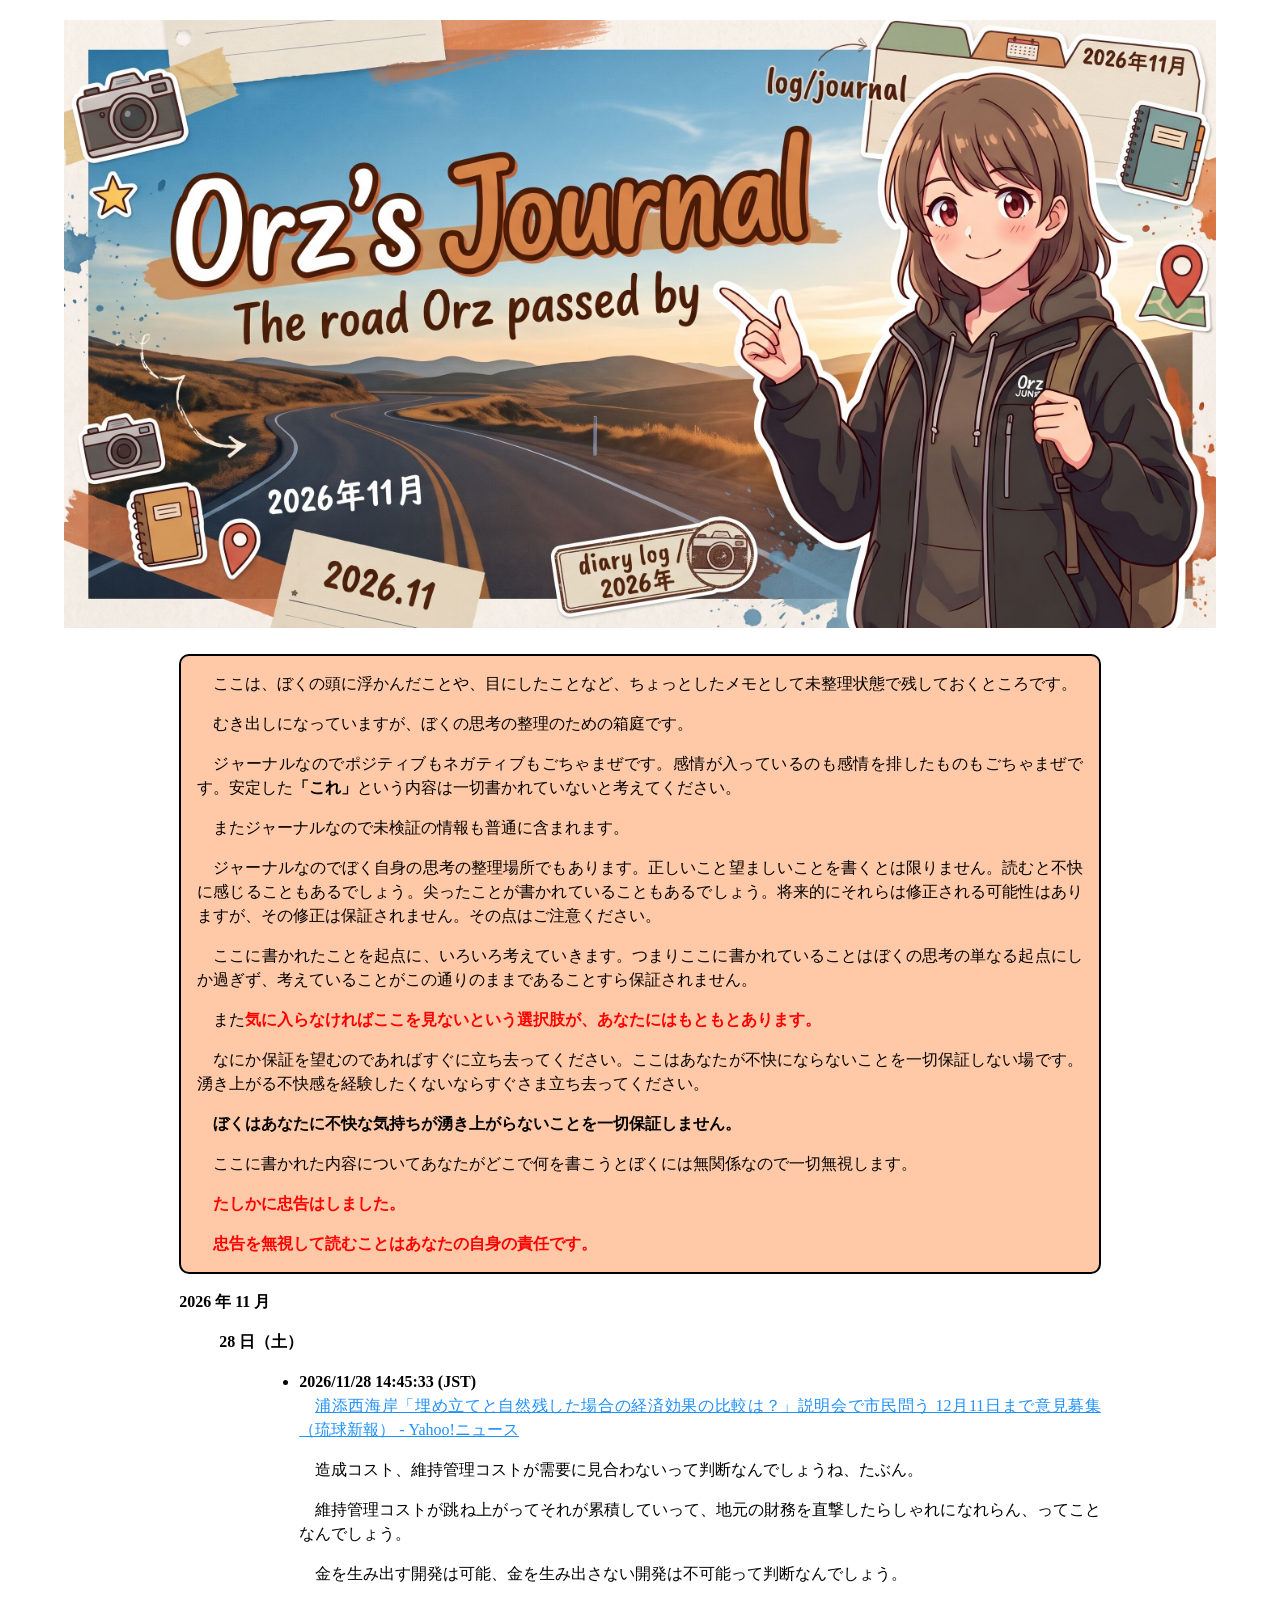
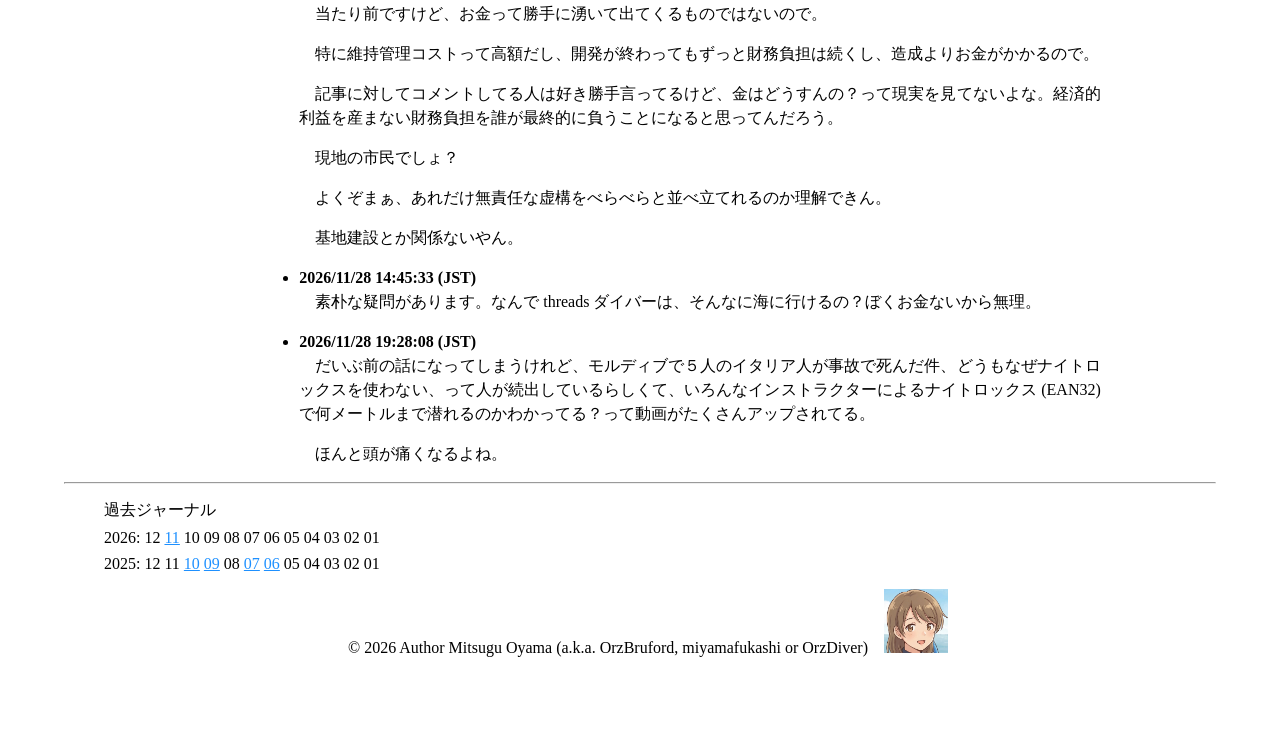
<file: index.html>
<!doctype html>
<html lang="ja">
<head prefix="og: http://ogp.me/ns# fb: http://ogp.me/ns/fb# twitter: http://ogp.me/ns/twitter#">
	<meta charset="UTF-8">
	<title>Orz's Journal</title>
	<link rel="icon" href="images/dj01.svg" type="image/x-icon">
	<meta http-equiv="X-UA-Compatible" content="IE=edge">
	<meta name="viewport" content="width=device-width, initial-scale=1.0">
	<meta name="format-detection" content="telephone=no">
	<link rel="canonical" href="https://mitsugu.github.io/journal/">
	<meta name="description" content="OrzBruford によるジャーナル。SNS 依存率分散化の試み。">
	<meta name="keywords" content="日記, blog, メモ">
	<meta property="og:type" content="website">
	<meta property="og:title" content="Orz's Journal">
	<meta property="og:description" content="OrzBruford によるジャーナル。SNS 依存率分散化の試み。">
	<meta property="og:url" content="https://mitsugu.github.io/journal/">
	<meta property="og:site_name" content="Orz's Journal">
	<meta property="og:image" content="https://mitsugu.github.io/journal/images/fig2026110101.jpg">
	<meta property="og:image:width" content="2848">
	<meta property="og:image:height" content="1504">
	<meta name="twitter:card" content="summary">
	<meta name="twitter:site" content="@miyamafuka84114">
	<link rel="stylesheet" type="text/css" href="index.css">
	<link rel="stylesheet" type="text/css" href="snsratio.css">
	<link rel="stylesheet" type="text/css" href="bubble.css">
	<link rel="stylesheet" type="text/css" href="blockquote.css">
	<script src="index.js"></script>
	<script src="header.js"></script>
	<script defer src="include.js"></script>
	<link rel="preconnect" href="https://fonts.googleapis.com">
	<link rel="preconnect" href="https://fonts.gstatic.com" crossorigin>
	<link href="https://fonts.googleapis.com/css2?family=Hachi+Maru+Pop&family=Yusei+Magic&display=swap" rel="stylesheet">
	<link rel="stylesheet" type="text/css" href="image-unit.css">
	<script defer src="image-unit.js"></script>
</head>
<body>
<article>
	<h1><img src="images/fig2026110101.jpg" width="100%" alt="Orz's Journal"></h1>
	<div id="contents">
		<div id="caution">
		</div>
		<!--
		<dl class="secret" data-label="もし見るのなら展開。でも NO SAFE 扱い。見ることで不快な気分になっても知らない。忠告はした。">
		-->
		<dl>
		<dt>2026 年 11 月</dt>
		<dd>
			<dl>
			<dt>28 日（土）</dt>
			<dd>
				<ul>
				<li><b>2026/11/28 14:45:33 (JST)</b>
				<!-- {{{ 浦添西海岸「埋め立てと自然残した場合の経済効果の比較は？」説明会で市民問う 12月11日まで意見募集 -->
					<!-- <p><a href="https://ryukyushimpo.jp/national/entry-5605020.html">浦添西海岸「埋め立てと自然残した場合の経済効果の比較は？」説明会で市民問う 12月11日まで意見募集</a></p>-->
					<p><a href="https://news.yahoo.co.jp/articles/b4b2dbf0aefa8abce405c48a34744ce2157d28fa">浦添西海岸「埋め立てと自然残した場合の経済効果の比較は？」説明会で市民問う 12月11日まで意見募集（琉球新報） - Yahoo!ニュース</a></p>
					<!--
					<p>浦添西海岸「埋め立てと自然残した場合の経済効果の比較は？」説明会で市民問う　12月11日まで意見募集</p>
					<p>11/18(水) 12:41 琉球新報 配信</p>
					<p>埋め立てが予定される浦添西海岸。右奥はサンエーパルコシティ＝2024年7月10日、浦添市西洲（小型無人機で撮影）（The Ryukyu Shimpo Co., Ltd）</p>
					<p>「那覇港浦添ふ頭地区交流・賑わい空間」（民港部分）の実施設計に伴い、浦添市土地開発公社と那覇港管理組合が10月に発表した「浦添西海岸の埋立事業に係る環境アセスメント準備書」の説明会が16日、浦添市社会福祉センターで開かれた。</p>
					<p>【動画を見る】浦添西海岸・パルコ前の海の中</p>
					<p>　市土地開発公社の担当者らが事業内容について説明。「生態系や景観への影響は限定的である」とした。「予測し得ない環境影響が生じた場合には、必要に応じて対策を講じる」と説明したが、市民からは「埋め立てによる経済効果と自然を残した場合の経済効果の比較をすべきではないか」「一度失った自然を再び戻すことはできない。もっと慎重に検討する必要があるのでは」などの意見が出た。</p>
					<p>　説明会は18日午後7時から宜野湾市の沖縄コンベンションセンター、19日午後7時から那覇市の那覇港管理組合、21日午後2時から浦添市社会福祉センターで行われる。</p>
					<p>　準備書は那覇港管理組合と浦添、那覇、宜野湾の各市役所で、土日祝日を除き27日まで縦覧できる。環境保全についての意見は12月11日まで、誰でも提出できる。提出先は市土地開発公社事業係で、持参、郵送、メールのいずれか。問い合わせは電話098（876）1234。</p>
					<p>（普天間伊織）</p>
					-->
					<p>造成コスト、維持管理コストが需要に見合わないって判断なんでしょうね、たぶん。</p>
					<p>維持管理コストが跳ね上がってそれが累積していって、地元の財務を直撃したらしゃれになれらん、ってことなんでしょう。</p>
					<p>金を生み出す開発は可能、金を生み出さない開発は不可能って判断なんでしょう。</p>
					<p>当たり前ですけど、お金って勝手に湧いて出てくるものではないので。</p>
					<p>特に維持管理コストって高額だし、開発が終わってもずっと財務負担は続くし、造成よりお金がかかるので。</p>
					<p>記事に対してコメントしてる人は好き勝手言ってるけど、金はどうすんの？って現実を見てないよな。経済的利益を産まない財務負担を誰が最終的に負うことになると思ってんだろう。</p>
					<p>現地の市民でしょ？</p>
					<p>よくぞまぁ、あれだけ無責任な虚構をべらべらと並べ立てれるのか理解できん。</p>
					<p>基地建設とか関係ないやん。</p>
				<!-- }}} -->
				</li>
				<li><b>2026/11/28 14:45:33 (JST)</b>
				<!-- {{{ 素朴な疑問があります。なんで threads ダイバーは、そんなに海に行けるの？ぼくお金ないから無理。 -->
					<p>素朴な疑問があります。なんで threads ダイバーは、そんなに海に行けるの？ぼくお金ないから無理。
				<!-- }}} -->
				</li>
				<li><b>2026/11/28 19:28:08 (JST)</b>
				<!-- {{{  -->
					<p>だいぶ前の話になってしまうけれど、モルディブで５人のイタリア人が事故で死んだ件、どうもなぜナイトロックスを使わない、って人が続出しているらしくて、いろんなインストラクターによるナイトロックス (EAN32) で何メートルまで潜れるのかわかってる？って動画がたくさんアップされてる。</p>
					<p>ほんと頭が痛くなるよね。</p>
				<!-- }}} -->
				</li>
			<!-- {{{ for vim's zo, zm  -->
			<!-- }}} -->
				<!-- {{{ チャット
					<div class="chat-container">
						<div class="chat-box left">
							<div class="icon"><img class="icon-image" src="https://raw.githubusercontent.com/mitsugu/likebarpics/main/icons/f03.webp" width="64"></div>
							<div class="bubble">
								<p class="no-indent"><b>## chan_518</b> 2026.11.18</p>
							</div>
						</div>
						<div class="chat-box right">
							<div class="bubble">
								<p class="no-indent"><b>## orzbruford</b></p>
							</div>
							<div class="icon"><img class="icon-image" src="https://raw.githubusercontent.com/mitsugu/likebarpics/main/icons/i02.webp" width="64"></div>
						</div>
						<div class="chat-box left">
							<div class="icon"><img class="icon-image" src="https://raw.githubusercontent.com/mitsugu/likebarpics/main/icons/m08.webp" width="64"></div>
							<div class="bubble">
							</div>
						</div>
					</div>
				}}} -->
				</ul>
			</dd>
			</dl>
		</dd>
		</dl>
	</div>
	<hr class="clear">
	<ul class="nomark">
		<li>過去ジャーナル</li>
		<li>2026: 12 <a href="./2026/11november/index.html">11</a> 10 09 08 07 06 05 04 03 02 01</li>
		<li>2025: 12 11 <a href="./2025/10October/">10</a> <a href="./2025/09september/index.html">09</a> 08 <a href="./2025/07july/index.html">07</a> <a href="./2025/06june/index.html">06</a> 05 04 03 02 01</li>
	</ul>
</article>
<footer>
    <p class="center">&copy; 2026 Author Mitsugu Oyama (a.k.a. OrzBruford, miyamafukashi or OrzDiver)&nbsp;&nbsp;&nbsp;&nbsp;<img src="images/aoi02.webp" width="64"></p>
</footer>
</body>
</html>
</file>
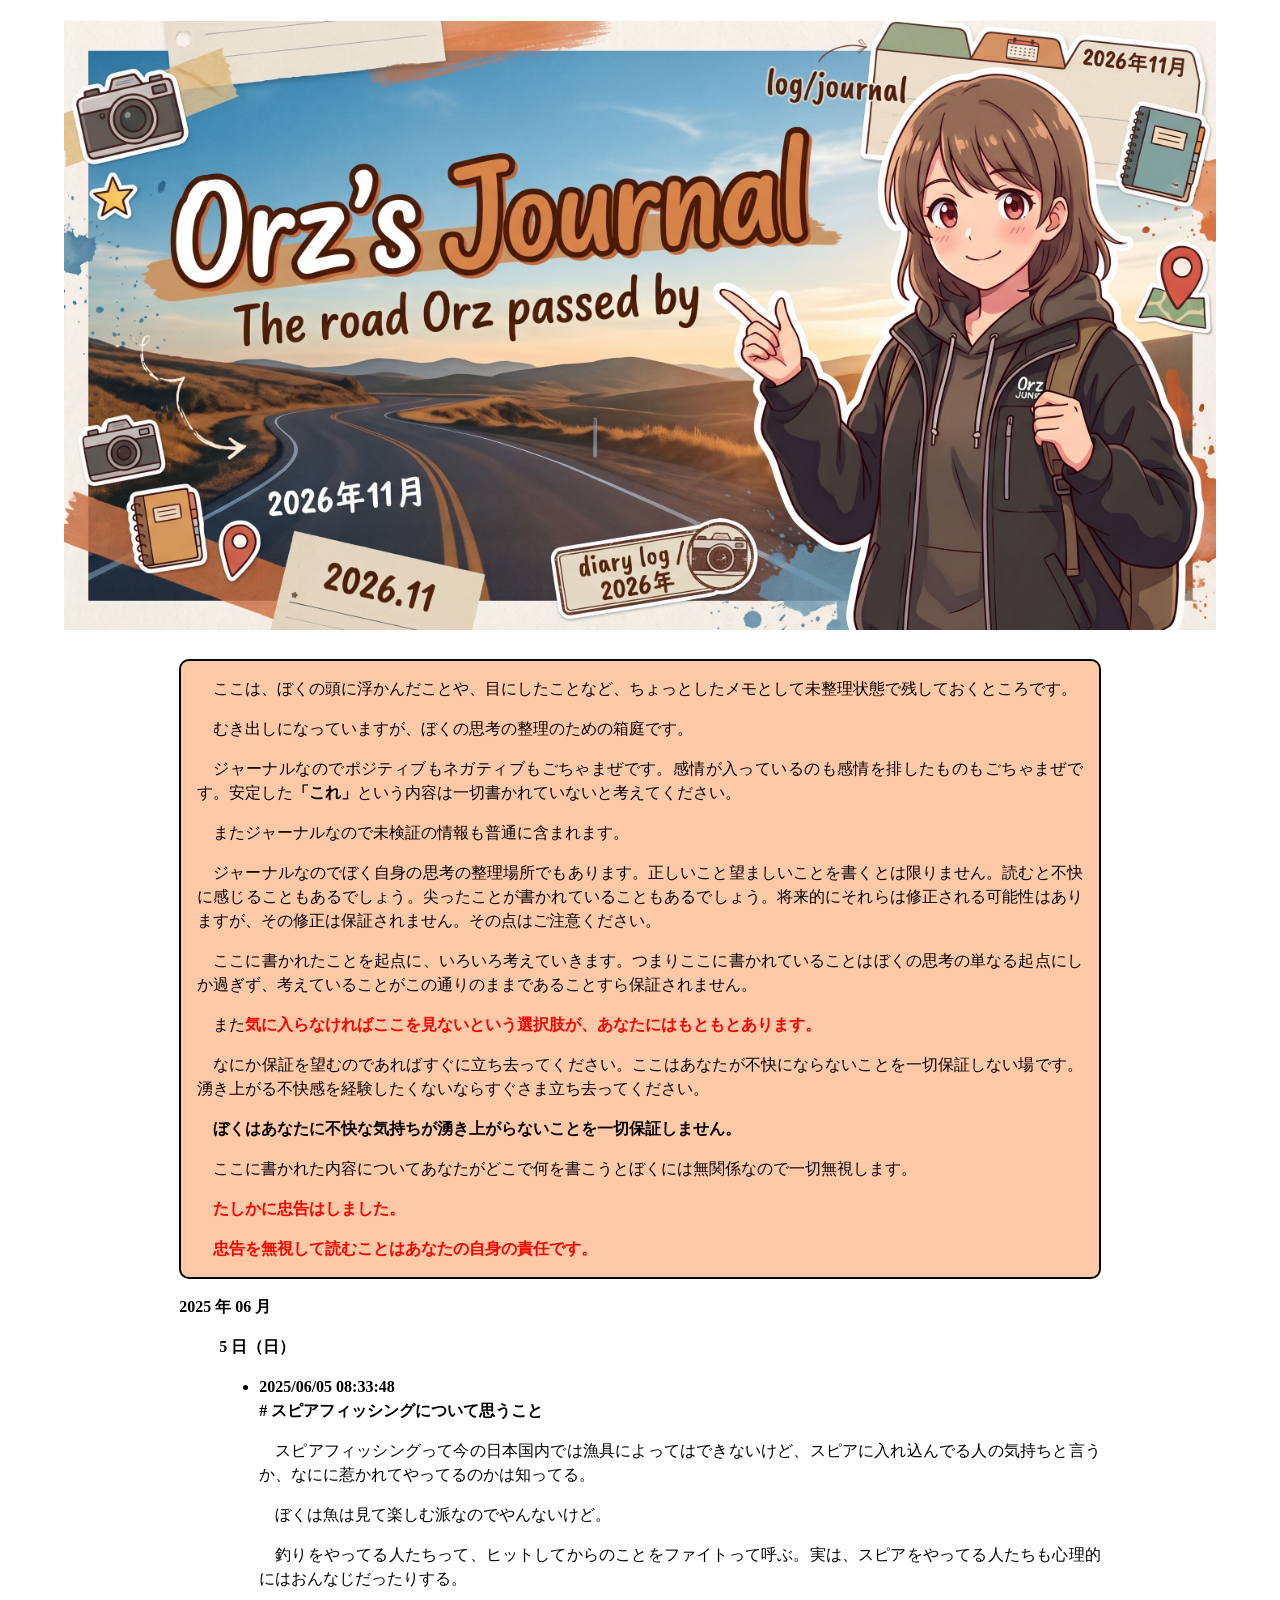
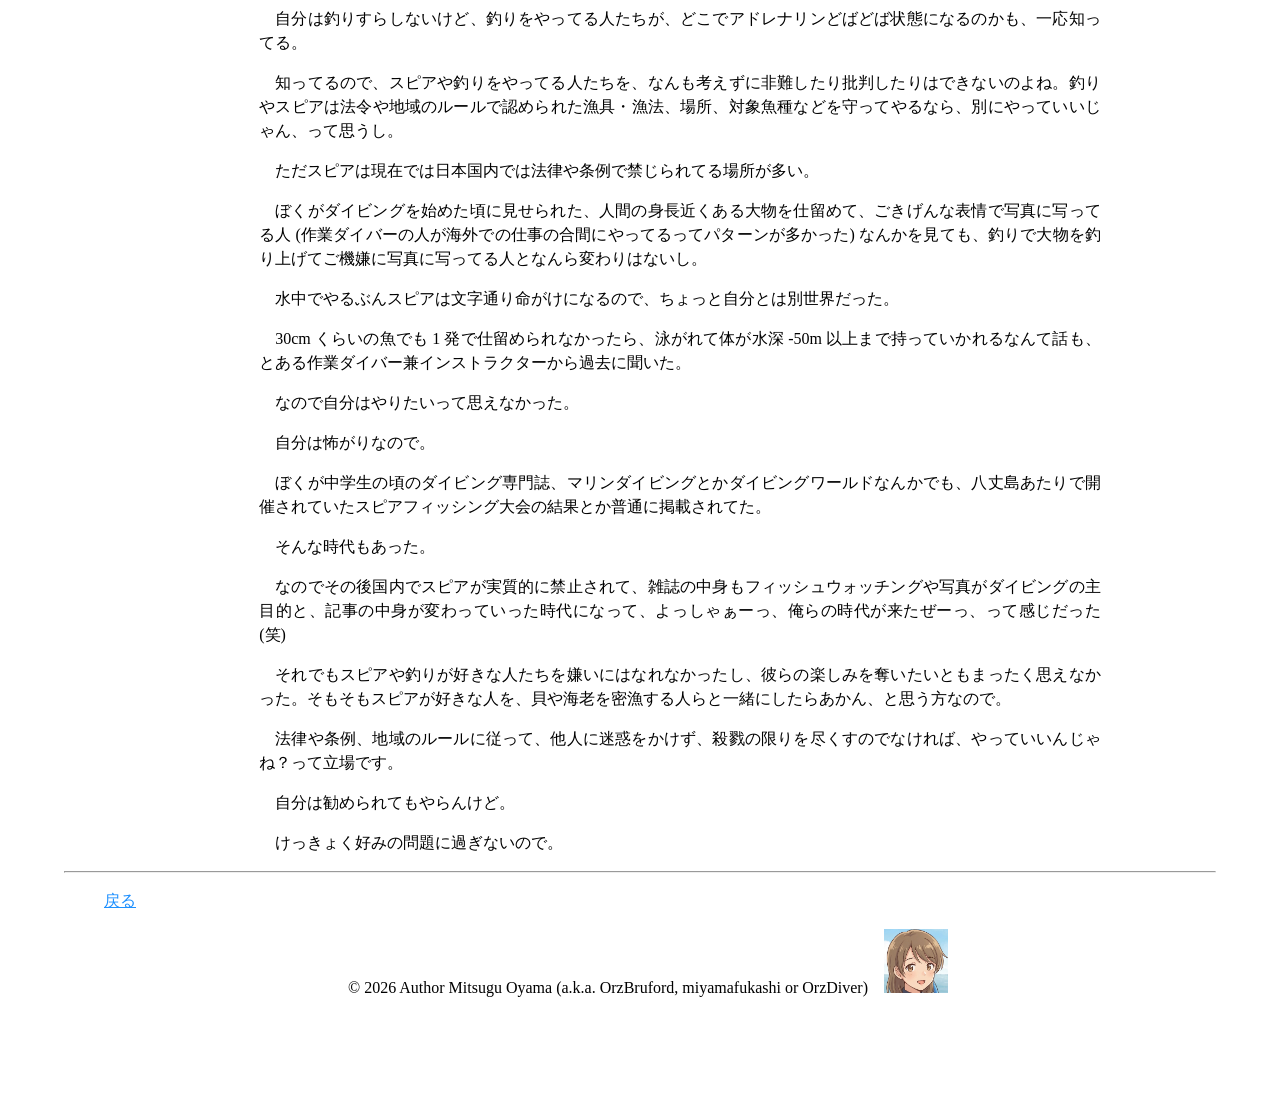
<file: 2025/06june/index.html>
<!doctype html>
<html lang="ja">
<head prefix="og: http://ogp.me/ns# fb: http://ogp.me/ns/fb# twitter: http://ogp.me/ns/twitter#">
	<meta charset="UTF-8">
	<title>Orz's Journal</title>
	<link rel="icon" href="../../images/dj01.svg" type="image/x-icon">

	<meta http-equiv="X-UA-Compatible" content="IE=edge">
	<meta name="viewport" content="width=device-width, initial-scale=1.0">
	<meta name="format-detection" content="telephone=no">
	<link rel="canonical" href="https://mitsugu.github.io/journal/2025/06June/">

	<meta name="description" content="OrzBruford によるジャーナル。SNS 依存率分散化の試み。">
	<meta name="keywords" content="日記, blog, メモ">

	<meta property="og:type" content="website">
	<meta property="og:title" content="Orz's Journal">
	<meta property="og:description" content="OrzBruford によるジャーナル。SNS 依存率分散化の試み。">
	<meta property="og:url" content="https://mitsugu.github.io/journal/2025/06June/">
	<meta property="og:site_name" content="Orz's Journal">
	<meta property="og:image" content="https://mitsugu.github.io/journal/images/fig2026110101.jpg">
	<meta property="og:image:width" content="2848">
	<meta property="og:image:height" content="1504">

	<meta name="twitter:card" content="summary">
	<meta name="twitter:site" content="@miyamafuka84114">
	<link rel="stylesheet" type="text/css" href="../../index.css">
	<link rel="stylesheet" type="text/css" href="../../snsratio.css">
	<link rel="stylesheet" type="text/css" href="../../bubble.css">

	<script src="../../index.js"></script>
	<script src="../../header.js"></script>
	<script defer src="../../include_subdirectory.js"></script>
</head>

<body>
	<h1><img src="../../images/fig2026110101.jpg" width="100%" alt="Orz's Journal"></h1>
	<div id="contents">
		<div id="caution"></div>
	<!--
	<dl class="secret" data-label="もし見るのなら展開。でも NO SAFE 扱い。見ることで不快な気分になっても知らない。忠告はした。">
	-->
	<dl>
	<dt>2025 年 06 月</dt>
	<dd>
		<dl>
		<dt>5 日（日）</dt>
		<!--<dd class="secret" data-label="１日（日）。もう一度 no safe の忠告。">-->
		<ul>
		<li><b>2025/06/05 08:33:48</b>
			<p class="no-indent"><b># スピアフィッシングについて思うこと</b></p>
			<p>スピアフィッシングって今の日本国内では漁具によってはできないけど、スピアに入れ込んでる人の気持ちと言うか、なにに惹かれてやってるのかは知ってる。</p>
			<p>ぼくは魚は見て楽しむ派なのでやんないけど。</p>
			<p>釣りをやってる人たちって、ヒットしてからのことをファイトって呼ぶ。実は、スピアをやってる人たちも心理的にはおんなじだったりする。</p>
			<p>自分は釣りすらしないけど、釣りをやってる人たちが、どこでアドレナリンどばどば状態になるのかも、一応知ってる。</p>
			<p>知ってるので、スピアや釣りをやってる人たちを、なんも考えずに非難したり批判したりはできないのよね。釣りやスピアは法令や地域のルールで認められた漁具・漁法、場所、対象魚種などを守ってやるなら、別にやっていいじゃん、って思うし。</p>
			<p>ただスピアは現在では日本国内では法律や条例で禁じられてる場所が多い。</p>
			<p>ぼくがダイビングを始めた頃に見せられた、人間の身長近くある大物を仕留めて、ごきげんな表情で写真に写ってる人 (作業ダイバーの人が海外での仕事の合間にやってるってパターンが多かった) なんかを見ても、釣りで大物を釣り上げてご機嫌に写真に写ってる人となんら変わりはないし。</p>
			<p>水中でやるぶんスピアは文字通り命がけになるので、ちょっと自分とは別世界だった。</p>
			<p>30cm くらいの魚でも 1 発で仕留められなかったら、泳がれて体が水深 -50m 以上まで持っていかれるなんて話も、とある作業ダイバー兼インストラクターから過去に聞いた。</p>
			<p>なので自分はやりたいって思えなかった。</p>
			<p>自分は怖がりなので。</p>
			<p>ぼくが中学生の頃のダイビング専門誌、マリンダイビングとかダイビングワールドなんかでも、八丈島あたりで開催されていたスピアフィッシング大会の結果とか普通に掲載されてた。</p>
			<p>そんな時代もあった。</p>
			<p>なのでその後国内でスピアが実質的に禁止されて、雑誌の中身もフィッシュウォッチングや写真がダイビングの主目的と、記事の中身が変わっていった時代になって、よっしゃぁーっ、俺らの時代が来たぜーっ、って感じだった(笑)</p>
			<p>それでもスピアや釣りが好きな人たちを嫌いにはなれなかったし、彼らの楽しみを奪いたいともまったく思えなかった。そもそもスピアが好きな人を、貝や海老を密漁する人らと一緒にしたらあかん、と思う方なので。</p>
			<p>法律や条例、地域のルールに従って、他人に迷惑をかけず、殺戮の限りを尽くすのでなければ、やっていいんじゃね？って立場です。</p>
			<p>自分は勧められてもやらんけど。</p>
			<p>けっきょく好みの問題に過ぎないので。</p>
			</li>
			</ul>
		<dd>
		</dd>
		</dl>
	</dd>

	</dl>
	</div>
	<hr class="clear">
	<ul class="footer">
		<li><a href="../../index.html">戻る</a></li>
	</ul>
	</div>
</article>
<footer>
    <p class="center">&copy; 2026 Author Mitsugu Oyama (a.k.a. OrzBruford, miyamafukashi or OrzDiver)&nbsp;&nbsp;&nbsp;&nbsp;<img src="../../images/aoi02.webp" width="64"></p>
</footer>
</body>

</html>
</file>
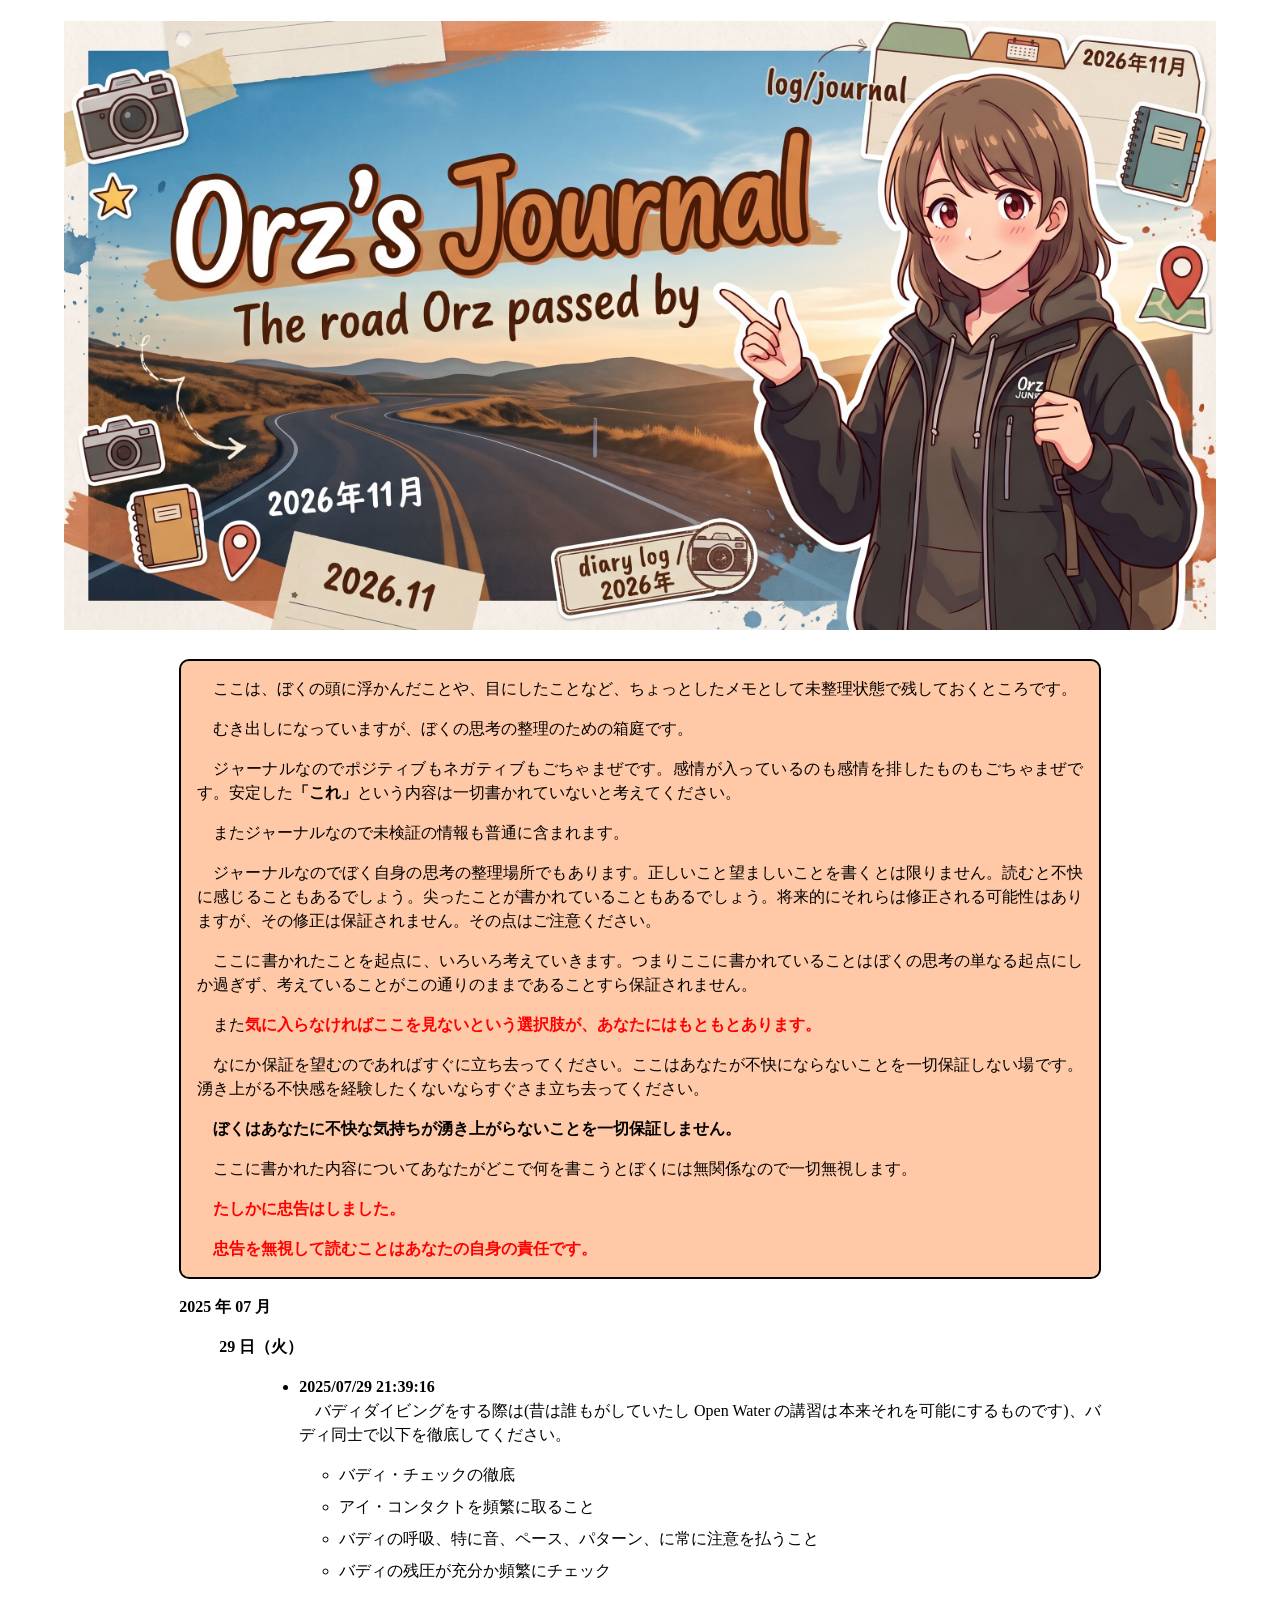
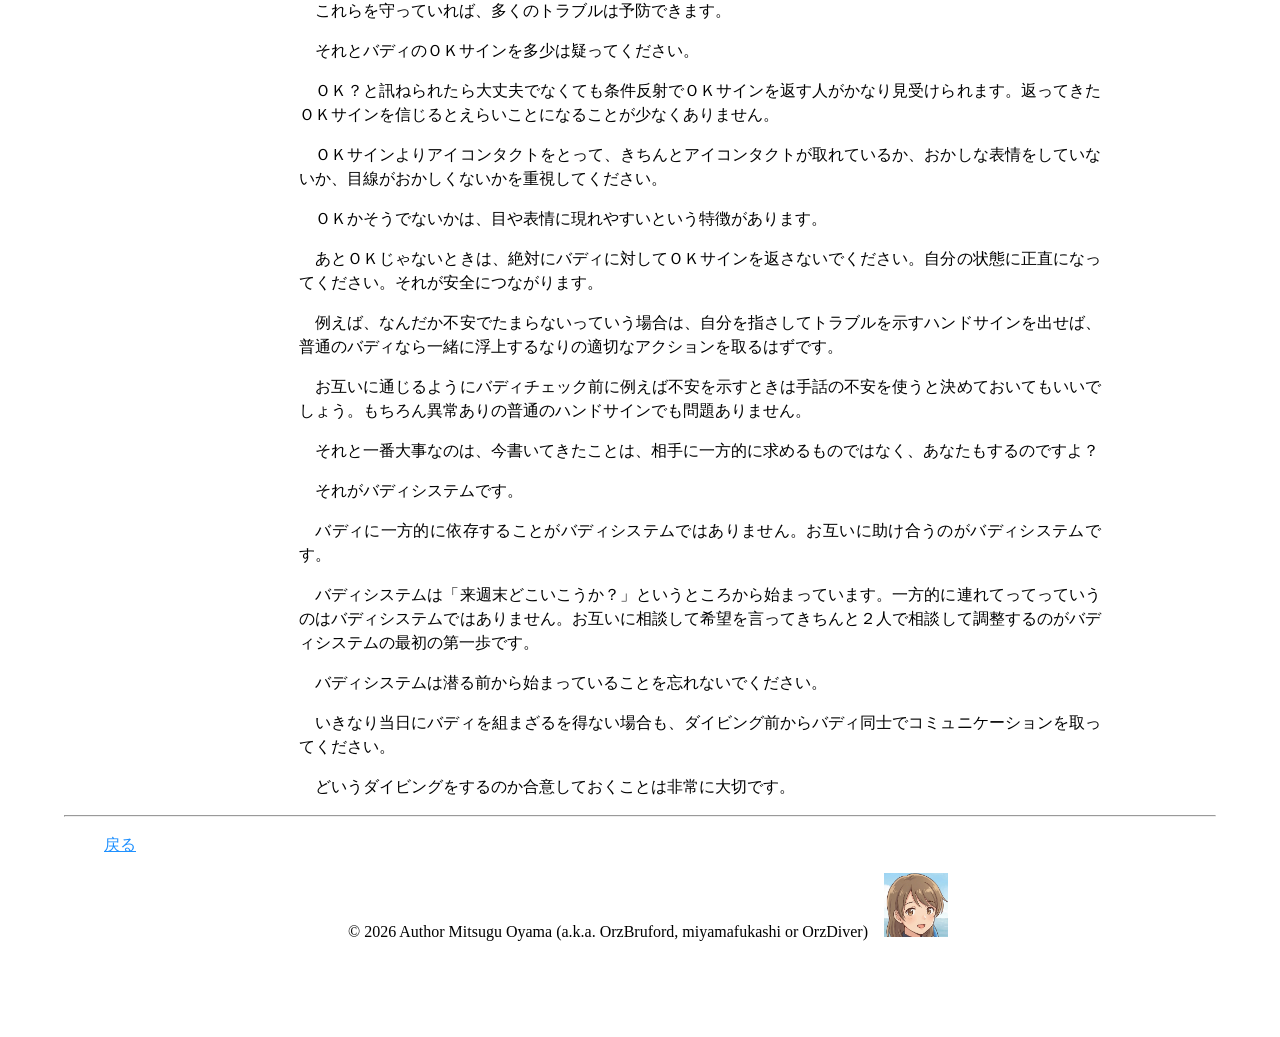
<file: 2025/07july/index.html>
<!doctype html>
<html lang="ja">
<head prefix="og: http://ogp.me/ns# fb: http://ogp.me/ns/fb# twitter: http://ogp.me/ns/twitter#">
	<meta charset="UTF-8">
	<title>Orz's Journal</title>
	<link rel="icon" href="../../images/dj01.svg" type="image/x-icon">

	<meta http-equiv="X-UA-Compatible" content="IE=edge">
	<meta name="viewport" content="width=device-width, initial-scale=1.0">
	<meta name="format-detection" content="telephone=no">
	<link rel="canonical" href="https://mitsugu.github.io/journal/2025/07July/">

	<meta name="description" content="OrzBruford によるジャーナル。SNS 依存率分散化の試み。">
	<meta name="keywords" content="日記, blog, メモ">

	<meta property="og:type" content="website">
	<meta property="og:title" content="Orz's Journal">
	<meta property="og:description" content="OrzBruford によるジャーナル。SNS 依存率分散化の試み。">
	<meta property="og:url" content="https://mitsugu.github.io/journal/2025/07July/">
	<meta property="og:site_name" content="Orz's Journal">
	<meta property="og:image" content="https://mitsugu.github.io/journal/images/fig2026110101.jpg">
	<meta property="og:image:width" content="2848">
	<meta property="og:image:height" content="1504">

	<meta name="twitter:card" content="summary">
	<meta name="twitter:site" content="@miyamafuka84114">
	<link rel="stylesheet" type="text/css" href="../../index.css">
	<link rel="stylesheet" type="text/css" href="../../snsratio.css">
	<link rel="stylesheet" type="text/css" href="../../bubble.css">

	<script src="../../index.js"></script>
	<script src="../../header.js"></script>
	<script defer src="../../include_subdirectory.js"></script>
</head>

<body>
	<h1><img src="../../images/fig2026110101.jpg" width="100%" alt="Orz's Journal"></h1>
	<div id="contents">
		<div id="caution"></div>
	<!--
	<dl class="secret" data-label="もし見るのなら展開。でも NO SAFE 扱い。見ることで不快な気分になっても知らない。忠告はした。">
	-->
	<dl>
	<dt>2025 年 07 月</dt>
	<dd>
		<dl>
		<dt>29 日（火）</dt>
		<!--<dd class="secret" data-label="１日（日）。もう一度 no safe の忠告。">-->
		<dd>
			<ul>
			<li><b>2025/07/29 21:39:16</b>
			<!-- {{{ バディダイビングをする際は(昔は誰もがしていたし Open Water の講習は本来それを可能にするものです)、バディ同士で以下を徹底してください。 -->
				<p>バディダイビングをする際は(昔は誰もがしていたし Open Water の講習は本来それを可能にするものです)、バディ同士で以下を徹底してください。</p>
				<ul>
				<li>バディ・チェックの徹底</li>
				<li>アイ・コンタクトを頻繁に取ること</li>
				<li>バディの呼吸、特に音、ペース、パターン、に常に注意を払うこと</li>
				<li>バディの残圧が充分か頻繁にチェック</li>
				</ul>
				<p>これらを守っていれば、多くのトラブルは予防できます。</p>
				<p>それとバディのＯＫサインを多少は疑ってください。</p>
				<p>ＯＫ？と訊ねられたら大丈夫でなくても条件反射でＯＫサインを返す人がかなり見受けられます。返ってきたＯＫサインを信じるとえらいことになることが少なくありません。</p>
				<p>ＯＫサインよりアイコンタクトをとって、きちんとアイコンタクトが取れているか、おかしな表情をしていないか、目線がおかしくないかを重視してください。</p>
				<p>ＯＫかそうでないかは、目や表情に現れやすいという特徴があります。</p>
				<p>あとＯＫじゃないときは、絶対にバディに対してＯＫサインを返さないでください。自分の状態に正直になってください。それが安全につながります。</p>
				<p>例えば、なんだか不安でたまらないっていう場合は、自分を指さしてトラブルを示すハンドサインを出せば、普通のバディなら一緒に浮上するなりの適切なアクションを取るはずです。</p>
				<p>お互いに通じるようにバディチェック前に例えば不安を示すときは手話の不安を使うと決めておいてもいいでしょう。もちろん異常ありの普通のハンドサインでも問題ありません。</p>
				<p>それと一番大事なのは、今書いてきたことは、相手に一方的に求めるものではなく、あなたもするのですよ？</p>
				<p>それがバディシステムです。</p>
				<p>バディに一方的に依存することがバディシステムではありません。お互いに助け合うのがバディシステムです。</p>
				<p>バディシステムは「来週末どこいこうか？」というところから始まっています。一方的に連れてってっていうのはバディシステムではありません。お互いに相談して希望を言ってきちんと２人で相談して調整するのがバディシステムの最初の第一歩です。</p>
				<p>バディシステムは潜る前から始まっていることを忘れないでください。</p>
				<p>いきなり当日にバディを組まざるを得ない場合も、ダイビング前からバディ同士でコミュニケーションを取ってください。</p>
				<p>どいうダイビングをするのか合意しておくことは非常に大切です。</p>
			<!-- }}} -->
			</li>
			<!-- {{{  -->
			<!-- }}} -->
			</ul>
		</dd>
		</dl>
	</dd>

	</dl>
	</div>
	<hr class="clear">
	<ul class="footer">
		<li><a href="../../index.html">戻る</a></li>
	</ul>
	</div>
</article>
<footer>
    <p class="center">&copy; 2026 Author Mitsugu Oyama (a.k.a. OrzBruford, miyamafukashi or OrzDiver)&nbsp;&nbsp;&nbsp;&nbsp;<img src="../../images/aoi02.webp" width="64"></p>
</footer>
</body>

</html>
</file>
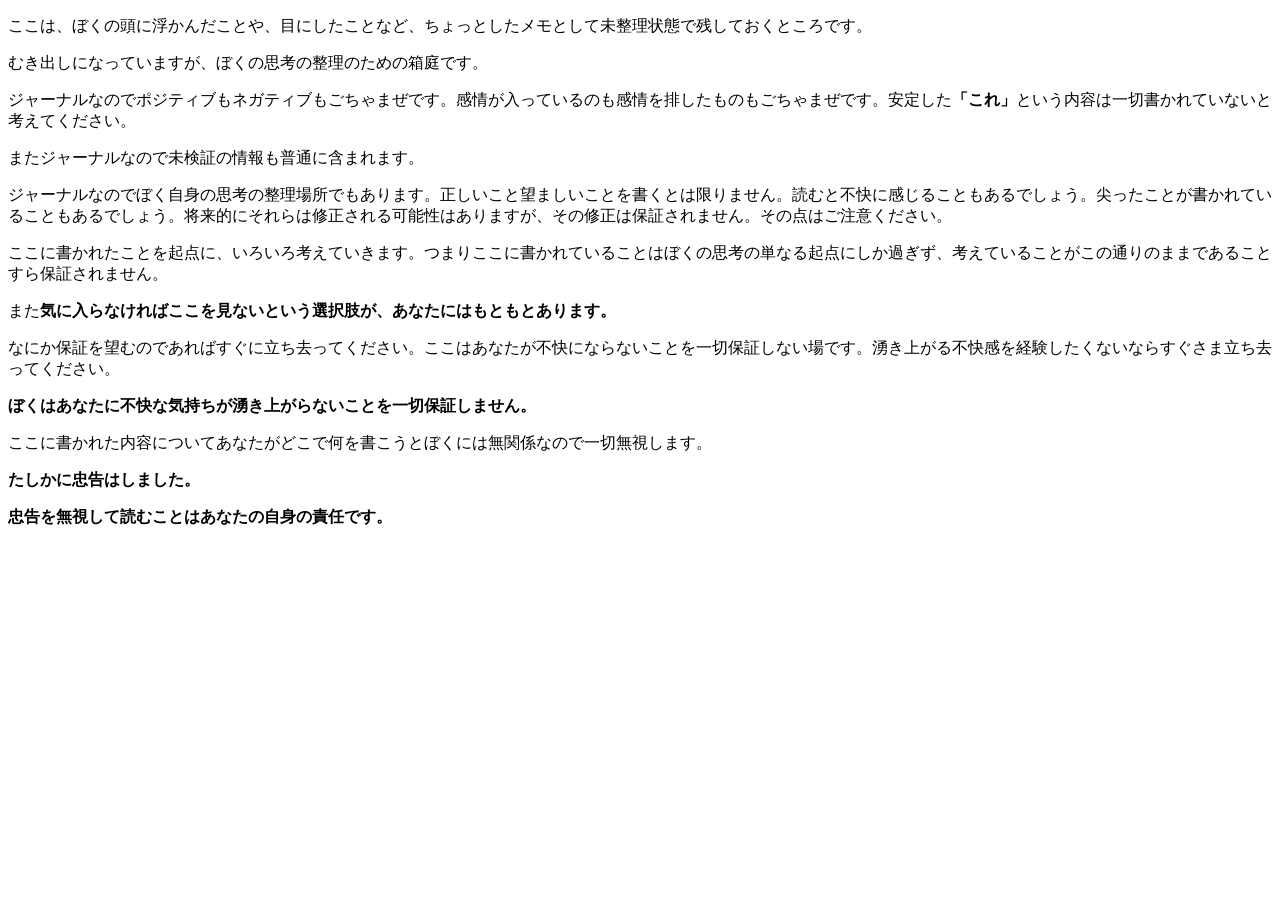
<file: header.html>
<!doctype html>
<html lang="ja">
<head prefix="og: http://ogp.me/ns# fb: http://ogp.me/ns/fb# twitter: http://ogp.me/ns/twitter#">
</head>

<body>
	<div class="caution">
	<!-- {{{ caution -->
		<p>ここは、ぼくの頭に浮かんだことや、目にしたことなど、ちょっとしたメモとして未整理状態で残しておくところです。</p>
		<p>むき出しになっていますが、ぼくの思考の整理のための箱庭です。</p>
		<p>ジャーナルなのでポジティブもネガティブもごちゃまぜです。感情が入っているのも感情を排したものもごちゃまぜです。安定した<strong>「これ」</strong>という内容は一切書かれていないと考えてください。</p>
		<p>またジャーナルなので未検証の情報も普通に含まれます。</p>
		<p>ジャーナルなのでぼく自身の思考の整理場所でもあります。正しいこと望ましいことを書くとは限りません。読むと不快に感じることもあるでしょう。尖ったことが書かれていることもあるでしょう。将来的にそれらは修正される可能性はありますが、その修正は保証されません。その点はご注意ください。</p>
		<p>ここに書かれたことを起点に、いろいろ考えていきます。つまりここに書かれていることはぼくの思考の単なる起点にしか過ぎず、考えていることがこの通りのままであることすら保証されません。</p>
		<p>また<strong class="red">気に入らなければここを見ないという選択肢が、あなたにはもともとあります。</strong></p>
		<p>なにか保証を望むのであればすぐに立ち去ってください。ここはあなたが不快にならないことを一切保証しない場です。湧き上がる不快感を経験したくないならすぐさま立ち去ってください。</p>
		<p><strong>ぼくはあなたに不快な気持ちが湧き上がらないことを一切保証しません。</strong></p>
		<p>ここに書かれた内容についてあなたがどこで何を書こうとぼくには無関係なので一切無視します。</p>
		<p><strong class="red">たしかに忠告はしました。</strong></p>
		<p><strong class="red">忠告を無視して読むことはあなたの自身の責任です。</strong></p>
	</div>
</body>
</html>
</file>
<file: index.css>
body {
	width: 90%;
	margin-left:auto;
	margin-right:auto;
	margin-bottom:6em;
}
a:link {
  color:dodgerblue;
}
#contents {
  line-height:1.5em;
  width:80%;
  margin-left:auto;
  margin-right:auto;
}
p {
  text-align:justify;
  text-indent:1em;
}
p.mid-flow, p.no-indent {
  text-indent:0em;
}
h2 {
  padding:0.5em 0em 0.5em 0.5em;
  border-width:3px 0px 0px 0px;
  border-style:solid;
  border-color:silver;
  width: fit-content;
  padding-right: 1em;
}
h3 {
  /*
  padding:0.5em 0em 0.5em 0.5em;
  border-width:2px 0px 0px 0px;
  border-style:solid;
  border-color:silver;
  width:11.5em;
  padding-right: 1em;
  */
  width: fit-content;
}

.warning {
  font-size:1.5em;
  font-weight: bold;
  color:#ff0000;
}
.strong {
  font-weight: bold;
}
img{
  border:none;
}
.external:after {
  content:url('link-icon_external.gif');
}
.close_item {
  display:inline;
}
.close_item:after{
  content:' /';
}
.last_close_item{
  display:inline;
}
.nomark {
  list-style-type:none;
}
.tag {
  display:inline;
  font-size:0.75em;
}
.tagtitle {
  display:inline;
  font-size:0.75em;
  font-weight: bold;
}
blockquote {
  border-style:solid;
  border-width:1px;
  border-color:silver;
  padding:4px;
}
.footnote{
  margin-left:4em;
  margin-right:4em;
  color:gray;
  font-size:0.75em;
}
.mid-footnote{
  font-size:0.75em;
  color:gray;
}
.footer {
  list-style-type:none;
  line-height:1.5em;
}
.center {
  text-align:center;
}
dt {
	font-weight:bold;
}
li {
	margin-bottom: 0.5em;
}
li > p:first-of-type {
	margin-top:0em;
}
.image-mergin {
  margin:1em;
}
.clear {
  clear:both;
}
.after-clear::after {
  clear:both;
}
.black {
  color:black!important;
}
.red {
	color:red;
}
.pink {
	color:pink;
}
.gray {
	color:gray;
}
span.link {
  color:dodgerblue;
}
figcaption {
	font-size: 0.7em;
}
div.caution {
	background-color: #ffc8a7;
	color: black;
	border-radius: 10px;
	padding-left:1em;
	padding-right:1em;
	border: 2px black solid;
}
blockquote.caution, blockquote.attention {
	background-color: #ff9372;
	color: black;
	border-radius: 10px;
	padding-left:1em;
	padding-right:1em;
}
blockquote.code {
	background-color:whitesmoke;
	border-radius: 10px;
	padding-left:1em;
	padding-right:1em;
}

@media screen and (max-width: 768px) {

  /* メインコンテンツの幅を広げて画面を有効活用する */
  #contents {
    width: 95%;
  }

  /* 左右の浮き出し（float）を解除して縦並びにする */
  div.right,
  div.left {
    float: none;
    margin-left: 0;
    margin-right: 0;
    text-align: center; /* 画像を中央に寄せる */
  }

  /* 512px固定だった幅を、画面いっぱいに広がるように変更 */
  div.right > figure,
  div.left > figure {
    width: 100%;      /* 親要素に対して100%の幅にする */
    max-width: 512px; /* 元のサイズより大きくならないように制限 */
    margin: 1em 0;    /* 上下に少し隙間を作る */
  }

  /* YouTubeなどの動画も幅に合わせて調整 */
  .youtube {
    width: 100%;
    height: auto;
    aspect-ratio: 4 / 3; /* 元の 512:384 の比率を維持 */
  }
}

.remove_top_margin {
	margin-top:0em;
}
.remove_bottom_margin {
	margin-bottom:0em;
}
.secret {
    display: none;
}

.secret.is-visible {
    display: block;
}

.secret-toggle {
    display: inline-block;
    cursor: pointer;
    color: #c44;
	font-weight:900;
    text-decoration: underline;
    text-decoration-style: dotted;
}

.secret-toggle::before {
    content: "▶ ";
}

.secret-toggle.is-visible::before {
    content: "▼ ";
}
.remove, .trash {
	display: none;
}

.icon-image {
	width:64px;
	height: 64px;
	border-radius: 50%;
}
@scope (.youtube) {
	iframe {
		height:24em;
	}
}
@scope (.instagram) {
	iframe {
		height:34em;
	}
}
</file>
<file: snsratio.css>
@scope (.sns-ratio-myself) {
	/* 数式と凡例を囲むコンテナ */
	.formula-container {
		max-width: 480px;
		margin: 2rem auto;
		padding: 1.5rem 2rem;
		background-color: #f8f9fa;
		border-left: 4px solid #2c3e50;
		border-radius: 4px;
		font-family: "Helvetica Neue", Arial, "Hiragino Kaku Gothic ProN", "Hiragino Sans", Meiryo, sans-serif;
		color: #222;
	}

	/* MathMLの数式フォントとサイズ指定 */
	.formula-container math {
		font-family: "Latin Modern Math", "STIX Two Math", "Cambria Math", "Noto Sans Math", math;
	}

	/* メインの数式ブロック */
	.formula-main {
		font-size: 1.35rem;
		margin-bottom: 1.25rem;
		padding-bottom: 1rem;
		border-bottom: 1px dashed #ced4da;
	}

	/* 凡例（定義リスト）のレイアウト */
	.formula-legend {
		display: grid;
		grid-template-columns: max-content 1fr;
		row-gap: 0.6rem;
		column-gap: 0.5rem;
		margin: 0;
		font-size: 0.95rem;
		line-height: 1.6;
		align-items: baseline;
	}

	.formula-legend dt {
		text-align: right;
		font-size: 1.05rem;
	}

	.formula-legend dd {
		margin: 0;
	}

	.formula-legend dd::before {
		content: "：";
		margin-right: 0.25rem;
		color: #555;
	}
}

@scope (.sns-ratio-10log10) {
	.formula-box {
		--formula-bg: #f8f9fa;
		--formula-text: #222222;
		--formula-accent: #2c3e50;
		--formula-divider: #ced4da;
		--formula-colon: #555555;

		box-sizing: border-box;
		max-width: 480px;
		margin: 1.5rem auto;
		padding: 1.5rem 2rem;
		background-color: var(--formula-bg);
		border-left: 4px solid var(--formula-accent);
		border-radius: 4px;
		font-family: "Helvetica Neue", Arial, "Hiragino Kaku Gothic ProN", "Hiragino Sans", Meiryo, sans-serif;
		color: var(--formula-text);
		transition: background-color 0.2s ease, color 0.2s ease, border-color 0.2s ease;
	}

	@media (prefers-color-scheme: dark) {
		.formula-box {
			--formula-bg: #1e2227;
			--formula-text: #e9ecef;
			--formula-accent: #5c9ce6;
			--formula-divider: #3b424c;
			--formula-colon: #adb5bd;
		}
	}

	.formula-box math {
		font-family: "Latin Modern Math", "STIX Two Math", "Cambria Math", "Noto Sans Math", math;
	}

	.formula-box .formula-main {
		font-size: 1.35rem;
		margin-bottom: 1.25rem;
		padding-bottom: 1rem;
		border-bottom: 1px dashed var(--formula-divider);
	}

	.formula-box .formula-legend {
		display: grid;
		grid-template-columns: max-content 1fr;
		row-gap: 0.6rem;
		column-gap: 0.5rem;
		margin: 0;
		font-size: 0.95rem;
		line-height: 1.6;
		align-items: baseline;
	}

	.formula-box .formula-legend dt {
		text-align: right;
		font-size: 1.05rem;
	}

	.formula-box .formula-legend dd {
		margin: 0;
	}

	.formula-box .formula-legend dd::before {
		content: "：";
		margin-right: 0.25rem;
		color: var(--formula-colon);
	}
}
</file>
<file: bubble.css>
/* --- 変数の定義 --- */
:root {
  /* 全体の背景 */
  --chat-container-bg: #f0f2f5;

  /* 左側（相手）の設定 */
  --left-bg: lightgray;
  --left-text: #333333;

  /* 右側（自分）の設定 */
  --right-bg: silver;
  --right-text: #333333;

  /* 共通設定 */
  --bubble-radius: 18px;
  --tail-size: 10px; /* しっぽの大きさ */

  /* ★アイコンの縦位置（上揃え: flex-start / 下揃え: flex-end） */
  --icon-vertical-align: flex-start; 
}

/* --- スタイル実装 --- */
.chat-container {
  display: flex;
  flex-direction: column;
  gap: 24px;
  padding: 20px;
  background-color: var(--chat-container-bg);
}

.chat-box {
  display: flex;
  /* ★変数を使って位置を指定します */
  align-items: var(--icon-vertical-align);
  max-width: 85%;
}

.bubble {
  position: relative;
  padding: 12px 16px;
  font-size: 15px;
  line-height: 1.4;
  border-radius: var(--bubble-radius);
}

/* 左側の色適用 */
.left .bubble {
  background-color: var(--left-bg);
  color: var(--left-text);
  margin-left: 12px;
  border-bottom-left-radius: 4px; /* モバイル用 */
}

/* 右側の色適用 */
.right { align-self: flex-end; }
.right .bubble {
  background-color: var(--right-bg);
  color: var(--right-text);
  margin-right: 12px;
  border-bottom-right-radius: 4px; /* モバイル用 */
}

/* --- PC用：しっぽの設定 --- */
@media (min-width: 768px) {
  .left .bubble, .right .bubble {
    border-radius: var(--bubble-radius);
  }

  .bubble::after {
    content: "";
    position: absolute;
    /* ★しっぽの位置も、アイコンが上に来るなら「上基準」に変更すると綺麗です */
    top: 10px; 
    border: var(--tail-size) solid transparent;
  }

  /* 左のしっぽ：右側に色を付ける */
  .left .bubble::after {
    left: calc(var(--tail-size) * -1.6); /* サイズに合わせて位置を調整 */
    border-right-color: var(--left-bg);
  }

  /* 右のしっぽ：左側に色を付ける */
  .right .bubble::after {
    right: calc(var(--tail-size) * -1.6);
    border-left-color: var(--right-bg);
  }
}
</file>
<file: blockquote.css>
blockquote {
	background-color:gainsboro;
	padding-left:1em;
	padding-right:1em;
	border-radius:1em;
}
</file>
<file: image-unit.css>
/* =========================================
   画像 + 全画面表示
   ========================================= */

/* --- 1. 画像コンテナ --- */
.img-container {
    position: relative;
    display: inline-block;
    max-width: 100%;
    margin: 0;
}

/* --- 2. 画像本体 --- */
.target-img {
    display: block;

    /* 親要素の幅を超えない */
    max-width: 100%;

    /* 元画像のアスペクト比を維持 */
    width: 100%;
    height: auto;
}


/* =========================================
   全画面表示ボタン
   ========================================= */

.fullscreen-btn {
    position: absolute;
    top: 15px;
    right: 15px;
    z-index: 100;

    padding: 6px 10px;
    border: 1px solid #fff;
    border-radius: 4px;

    background-color: rgba(0, 0, 0, 0.4);
    color: #fff;

    font-size: 1.5em;
    cursor: pointer;

    transition:
        opacity 0.3s ease,
        visibility 0.3s ease,
        background-color 0.3s ease,
        color 0.3s ease;
}


/* =========================================
   デバイスごとのボタン表示
   ========================================= */

/* マウスなどホバー可能なデバイス */
@media (hover: hover) {
    .fullscreen-btn {
        opacity: 0;
        visibility: hidden;
    }

    .img-container[data-fullscreen="true"]:hover .fullscreen-btn {
        opacity: 1;
        visibility: visible;
    }
}

/* タッチ操作を主とするデバイス */
@media (hover: none) {
    .fullscreen-btn {
        opacity: 1;
        visibility: visible;
    }
}


/* =========================================
   ボタンのホバー
   ========================================= */

.fullscreen-btn:hover {
    background-color: #fff;
    color: #000;
}


/* =========================================
   全画面表示無効
   ========================================= */

.img-container[data-fullscreen="false"] .fullscreen-btn {
    display: none !important;
}


/* =========================================
   fullscreen
   ========================================= */

/*
 * figure 自体を fullscreen の表示領域にする。
 *
 * ここが「画面」。
 * 実際の画像サイズは .image-zoom-stage
 * と JS で管理する。
 */
.img-container:fullscreen {
    width: 100vw;
    height: 100vh;

    max-width: none;
    max-height: none;

    margin: 0;
    padding: 0;

    box-sizing: border-box;

    background-color: #000;

    /*
     * stage が画面より大きくなったら
     * figure 自体をスクロール領域にする。
     */
    overflow: auto;

    /*
     * 通常時のスクロールバーによる
     * 不自然な余白を抑える。
     */
    scrollbar-gutter: stable;
}

/* Safari */
.img-container:-webkit-full-screen {
    width: 100vw;
    height: 100vh;

    max-width: none;
    max-height: none;

    margin: 0;
    padding: 0;

    box-sizing: border-box;

    background-color: #000;

    overflow: auto;

    scrollbar-gutter: stable;
}


/* =========================================
   fullscreen の背景
   ========================================= */

.img-container:fullscreen::backdrop {
    background-color: #000;
}

.img-container:-webkit-full-screen::backdrop {
    background-color: #000;
}


/* =========================================
   ズームステージ
   ========================================= */

/*
 * 通常表示時
 *
 * 画像のレイアウトを壊さないように
 * 普通の block 要素として扱う。
 */
.image-zoom-stage {
    display: block;
    width: 100%;
}


/*
 * fullscreen 中
 *
 * JS が width / height を設定する。
 *
 * stage のサイズは
 *
 *   画面サイズ
 *   または
 *   拡大後の画像サイズ
 *
 * の大きいほうになる。
 *
 * そのため、画像が大きくなったとき
 * figure のスクロール領域も実際に大きくなる。
 */
.img-container:fullscreen .image-zoom-stage {
    position: relative;

    width: 100vw;
    height: 100vh;

    min-width: 100%;
    min-height: 100%;

    display: flex;

    align-items: center;
    justify-content: center;

    box-sizing: border-box;

    /*
     * 子要素を stage の中に留める。
     */
    overflow: visible;

    /*
     * タッチでのパン操作を JS が担当する。
     */
    touch-action: none;
}

/* Safari */
.img-container:-webkit-full-screen .image-zoom-stage {
    position: relative;

    width: 100vw;
    height: 100vh;

    min-width: 100%;
    min-height: 100%;

    display: flex;

    align-items: center;
    justify-content: center;

    box-sizing: border-box;

    overflow: visible;

    touch-action: none;
}


/* =========================================
   fullscreen 中の画像
   ========================================= */

/*
 * transform: scale() は使用しない。
 *
 * JS が画像そのものの width / height を
 * 変更することで、スクロール領域の実寸も
 * 拡大させる。
 */
.img-container:fullscreen .target-img {
    display: block;

    width: auto;
    height: auto;

    max-width: none;
    max-height: none;

    flex: 0 0 auto;

    /*
     * 選択・画像ドラッグを抑制。
     */
    user-select: none;
    -webkit-user-select: none;
    -webkit-user-drag: none;

    /*
     * 通常は掴めることを示す。
     */
    cursor: grab;

    /*
     * transition は付けない。
     *
     * ズーム・パン時に遅延が出るのを防ぐ。
     */
    transition: none;
}

/* Safari */
.img-container:-webkit-full-screen .target-img {
    display: block;

    width: auto;
    height: auto;

    max-width: none;
    max-height: none;

    flex: 0 0 auto;

    user-select: none;
    -webkit-user-select: none;
    -webkit-user-drag: none;

    cursor: grab;

    transition: none;
}


/* =========================================
   ドラッグ中
   ========================================= */

.img-container:fullscreen .image-zoom-stage.is-dragging .target-img {
    cursor: grabbing;
}

.img-container:-webkit-full-screen .image-zoom-stage.is-dragging .target-img {
    cursor: grabbing;
}


/* =========================================
   画像 + テキスト回り込みレイアウト
   ========================================= */

.image-unit {
    width: 100%;
    margin-bottom: 2em;

    /*
     * floatした子要素を親要素内に収める。
     */
    display: flow-root;
}


/* =========================================
   左画像
   ========================================= */

.image-unit .left {
    float: left;

    /*
     * paddingを含めて50%。
     */
    width: 50%;
    padding-right: 1em;

    box-sizing: border-box;
}


/* =========================================
   右画像
   ========================================= */

.image-unit .right {
    float: right;

    width: 50%;
    padding-left: 1em;

    box-sizing: border-box;
}


/* =========================================
   image-unit 内の figure / img
   ========================================= */

.image-unit figure.img-container {
    /*
     * .img-container の inline-block を上書き。
     */
    display: block;
    width: 100%;
    max-width: 100%;

    margin: 0;
}

.image-unit .image-zoom-stage {
    width: 100%;
}

.image-unit .target-img {
    display: block;

    /*
     * 通常表示時は
     * figure の横幅に合わせる。
     */
    width: 100%;
    height: auto;
    max-width: 100%;
}


/* =========================================
   レスポンシブ
   900px以下では縦並び
   ========================================= */

@media screen and (max-width: 900px) {

    .image-unit .left,
    .image-unit .right {
        float: none;

        width: 100%;

        padding-left: 0;
        padding-right: 0;

        margin-bottom: 1em;
    }
}
</file>
